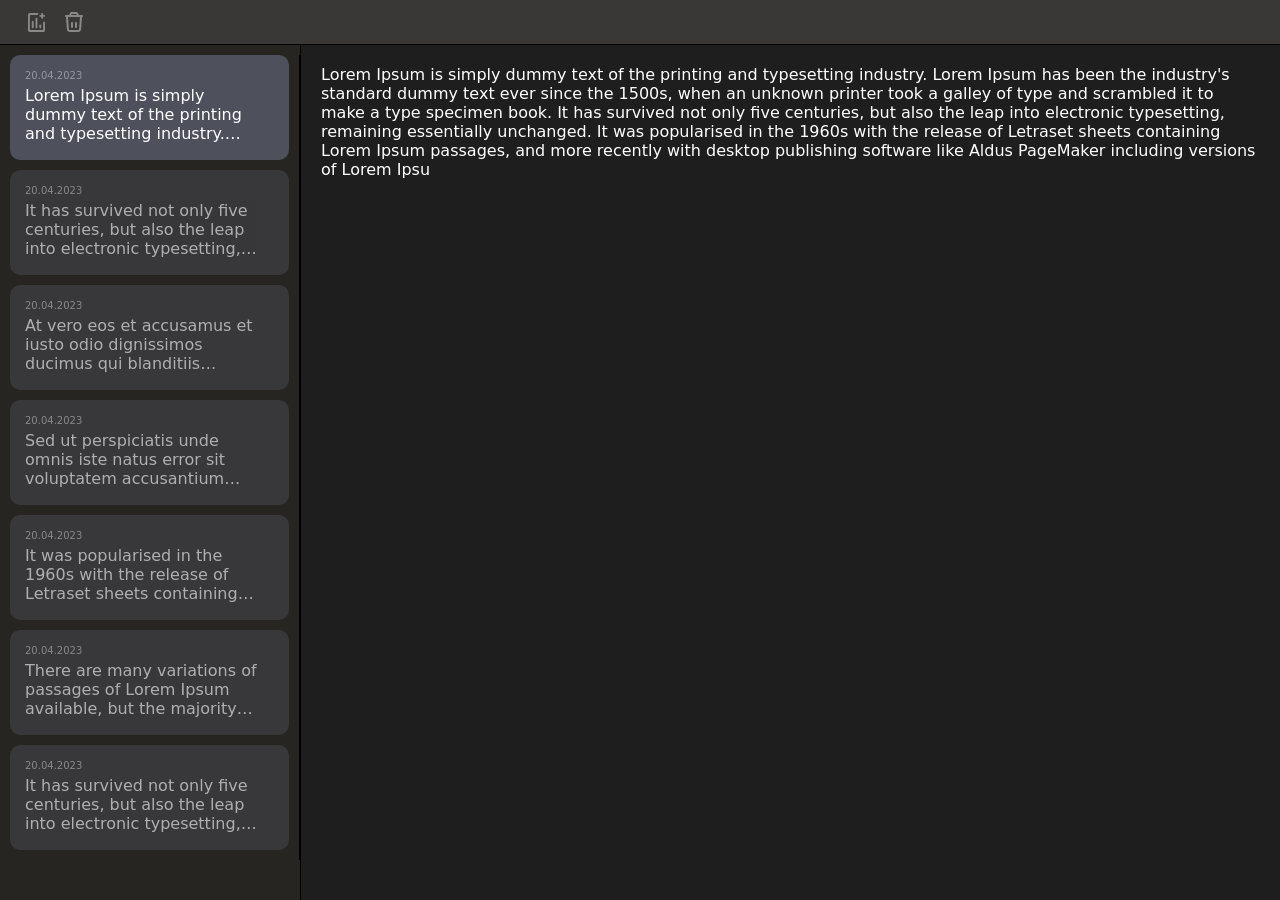
<file: index.html>
<!DOCTYPE html>
<html lang="en">
<head>
  <!--            browser
  `'. .'`'. .'`'. .'`'. .'`'. .'`'. .'`'. .'`
                  version                 -->
  <meta charset="UTF-8">
  <meta name="description" content="notebook">
  <meta name="author" content="xiu xiu">
  <meta name="viewport" content="width=device-width, initial-scale=1.0">
  <meta name="robots" content="noindex">
  <title>Notebook</title>
  <link rel="stylesheet" type="text/css" href="style.css">
  <link rel="shortcut icon" type="image/x-icon" href="images/fav.ico">
  <link rel="icon" type="image/png" sizes="192x192" href="images/fav192.png">
  <link rel="apple-touch-icon" sizes="180x180" href="images/fav180.png">
  <script type="text/javascript" src="notebook.js" defer></script>
</head>
<body>
  <header>
    <div id="add" class="control"></div>
    <div id="remove" class="control"></div>
  </header>
  <main>
    <tonic-split id="split-main" type="vertical">
      <tonic-split-left width="20%">
        <section class="notes">
          <ul class="notes_wrapper">
            <li class="note active">
              <time class="note_time" datetime="2023-04-20">20.04.2023</time>
              <p class="note_body">Lorem Ipsum is simply dummy text of the printing and typesetting industry. Lorem Ipsum has been the industry's standard dummy text ever since the 1500s, when an unknown printer took a galley of type and scrambled it to make a type specimen book. It has survived not only five centuries, but also the leap into electronic typesetting, remaining essentially unchanged. It was popularised in the 1960s with the release of Letraset sheets containing Lorem Ipsum passages, and more recently with desktop publishing software like Aldus PageMaker including versions of Lorem Ipsu</p>
            </li>
            <li class="note">
              <time class="note_time" datetime="2023-04-20">20.04.2023</time>
                <p class="note_body">It has survived not only five centuries, but also the leap into electronic typesetting, remaining essentially unchanged. It was popularised in the 1960s with the release of Letraset sheets containing Lorem Ipsum passages, and more recently with desktop publishing software like Aldus PageMaker including versions of Lorem Ipsu</p>
              </li>
            <li class="note">
              <time class="note_time" datetime="2023-04-20">20.04.2023</time>
              <p class="note_body">At vero eos et accusamus et iusto odio dignissimos ducimus qui blanditiis praesentium voluptatum deleniti atque corrupti quos dolores et quas molestias excepturi sint occaecati cupiditate non provident, similique sunt in culpa qui officia deserunt mollitia animi, id est laborum et dolorum fuga.</p>
              </li>
            <li class="note">
              <time class="note_time" datetime="2023-04-20">20.04.2023</time>
              <p class="note_body">Sed ut perspiciatis unde omnis iste natus error sit voluptatem accusantium doloremque laudantium, totam rem aperiam, eaque ipsa quae ab illo inventore veritatis et quasi architecto beatae vitae dicta sunt explicabo. Nemo enim ipsam voluptatem quia voluptas sit aspernatur aut odit aut fugit.</p>
            </li>
            <li class="note">
              <time class="note_time" datetime="2023-04-20">20.04.2023</time>
              <p class="note_body">It was popularised in the 1960s with the release of Letraset sheets containing Lorem Ipsum passages, and more recently with desktop publishing software like Aldus PageMaker including versions of Lorem Ipsu</p>
            </li>
            <li class="note">
              <time class="note_time" datetime="2023-04-20">20.04.2023</time>
              <p class="note_body">There are many variations of passages of Lorem Ipsum available, but the majority have suffered alteration in some form, by injected humour, or randomised words which don't look even slightly believable.</p>
            </li>
            <li class="note">
              <time class="note_time" datetime="2023-04-20">20.04.2023</time>
              <p class="note_body">It has survived not only five centuries, but also the leap into electronic typesetting, remaining essentially unchanged. It was popularised in the 1960s with the release of Letraset sheets containing Lorem Ipsum passages, and more recently with desktop publishing software like Aldus PageMaker including versions of Lorem Ipsu</p>
            </li>
          </ul>
          <template id="note_template">
            <li class="note">
              <time class="note_time" datetime=""></time>
              <p class="note_body"></p>
            </li>
          </template>        
        </section>
    </tonic-split-left>
    <tonic-split-right width="80%">
      <section class="note_field">
        <p class="note_body_full" contenteditable="true"></p>
      </section>
    </tonic-split-right>
    </tonic-split>
  </main>
<script type="module" src="/main.js"></script>
</body>
</html>
</file>
<file: style.css>
/* global */
@font-face {
  font-family: system-ui;
  font-style: normal;
  font-weight: 300;
  src: local(".SFNSText-Light"), local(".HelveticaNeueDeskInterface-Light"), local(".LucidaGrandeUI"), local("Ubuntu Light"), local("Segoe UI Light"), local("Roboto-Light"), local("DroidSans"), local("Tahoma");
}
body {
  margin: 0;
  padding: 0;
  -webkit-box-sizing: border-box;
  box-sizing: border-box;
  height: 100vh;
  min-height: 400px;
}
h1, p, a, li, ul, div {
  font-family: "system-ui";
  font-style: normal;
  margin: 0;
  padding: 0;
  color: white;
}
ul, li {
  list-style: none;
}
[contenteditable] {
  outline: 0px solid transparent;
}

/* header */
header {
  background-color: #393836;
  width: 100%;
  height: 45px;
  padding: 0 20px;
  border-bottom: 1px solid black;
  -webkit-box-sizing: border-box;
          box-sizing: border-box;
}
header .control {
  display: inline-block;
  width: 24px;
  height: 24px;
  margin: 10px 5px;
  opacity: 0.4;
  cursor: pointer;
}
header .control:hover {
  opacity: 1;
}
.control#add {
  background-image: url("../images/add.svg");
}
.control#remove {
  background-image: url("../images/remove.svg");
}

/* main */
main {
  position: relative;
  width: 100%;
  height: calc(100% - 45px);
  background-color: #272521;
}
main #split-main {
  width: 100%;
  height: 100%;
  display: -ms-grid;
  display: grid;
  -ms-grid-columns: 300px 1fr;
  grid-template-columns: 300px 1fr;
}
main .notes {
  background-color: #272521;
  padding: 0 10px 10px 10px;
  border-right: 1px solid black;
}
main .note_field {
  padding: 20px;
  padding-bottom: 60px;
  overflow-y: auto;
}

/* tonic split */
tonic-split-right {
  background-color: #1E1E1E;
}
main tonic-split > tonic-split-left::-webkit-scrollbar {
  display: none;
}
main tonic-split > tonic-split-left {
  overflow-y: auto !important;
  -ms-overflow-style: none;  /* IE and Edge */
  scrollbar-width: none;  /* Firefox */
}
main tonic-split > tonic-split-right {
  overflow-y: auto !important;
  border-left: 1px solid black;
}

/* open note */
.note_body_full {
  min-height: 100%;
}
.note_body_full * {
  background-color: transparent !important;
  color: white !important;
}

/* note list */
.note {
  height: 90px;
  margin-top: 10px;
  padding: 5px 25px 10px 15px;
  background: rgba(151, 162, 201, 0.15);
  border-radius: 10px;
  overflow: hidden;
  cursor: pointer;
  -webkit-transition: height 0.6s, padding 0.6s, margin-top 0.9s;
  -o-transition: height 0.6s, padding 0.6s, margin-top 0.9s;
  transition: height 0.6s, padding 0.6s, margin-top 0.9s;
  will-change: height;
}
.note.active {
  background: rgba(151, 162, 201, 0.35);
}
.note_time {
  display: block;
  font-size: 10px;
  opacity: 0.4;
  margin: 10px 0 5px 0;
}
.note p {
  display: -webkit-box;
  width: 100%;
  overflow: hidden;
  -o-text-overflow: ellipsis;
     text-overflow: ellipsis;
  -webkit-box-orient: vertical;
  -webkit-line-clamp: 3;
  opacity: 0.6;
}
.note.active p {
  opacity: 1;
}
</file>
